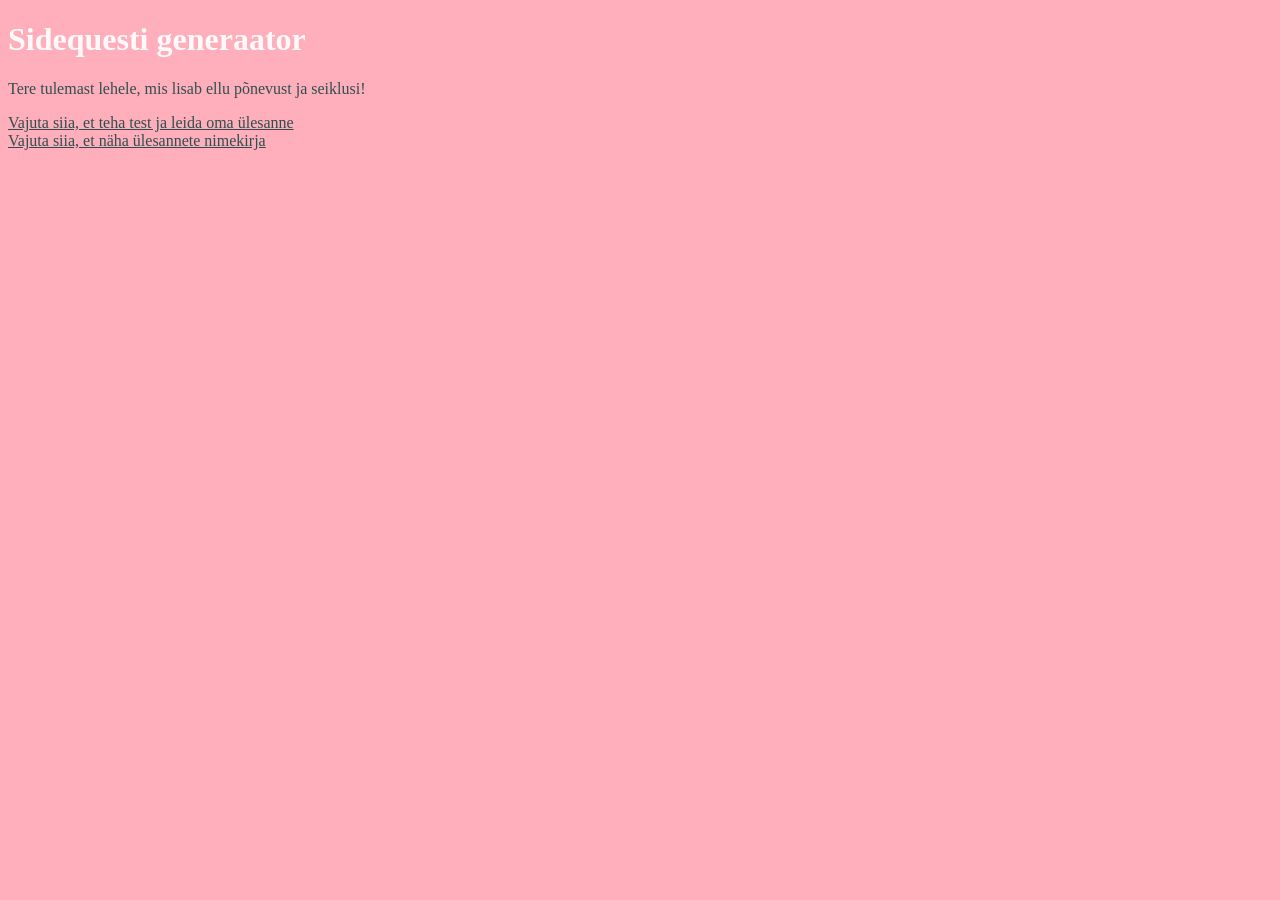
<file: index.html>
<!DOCTYPE html>
<html lang="et">
<head>
    <meta charset="UTF-8">
    <meta name="viewport" content="width=device-width, initial-scale=1.0">
    <link rel="stylesheet" type="text/css" href="style.css">
    <title>Pealeht</title>
</head>
<body>
    <h1>Sidequesti generaator</h1>
    <p>Tere tulemast lehele, mis lisab ellu põnevust ja seiklusi!</p>
    <p>
    <a href="quiz.html">Vajuta siia, et teha test ja leida oma ülesanne</a><br>
    <a href="sidequestid.html">Vajuta siia, et näha ülesannete nimekirja</a></p>
</body></html>
</file>
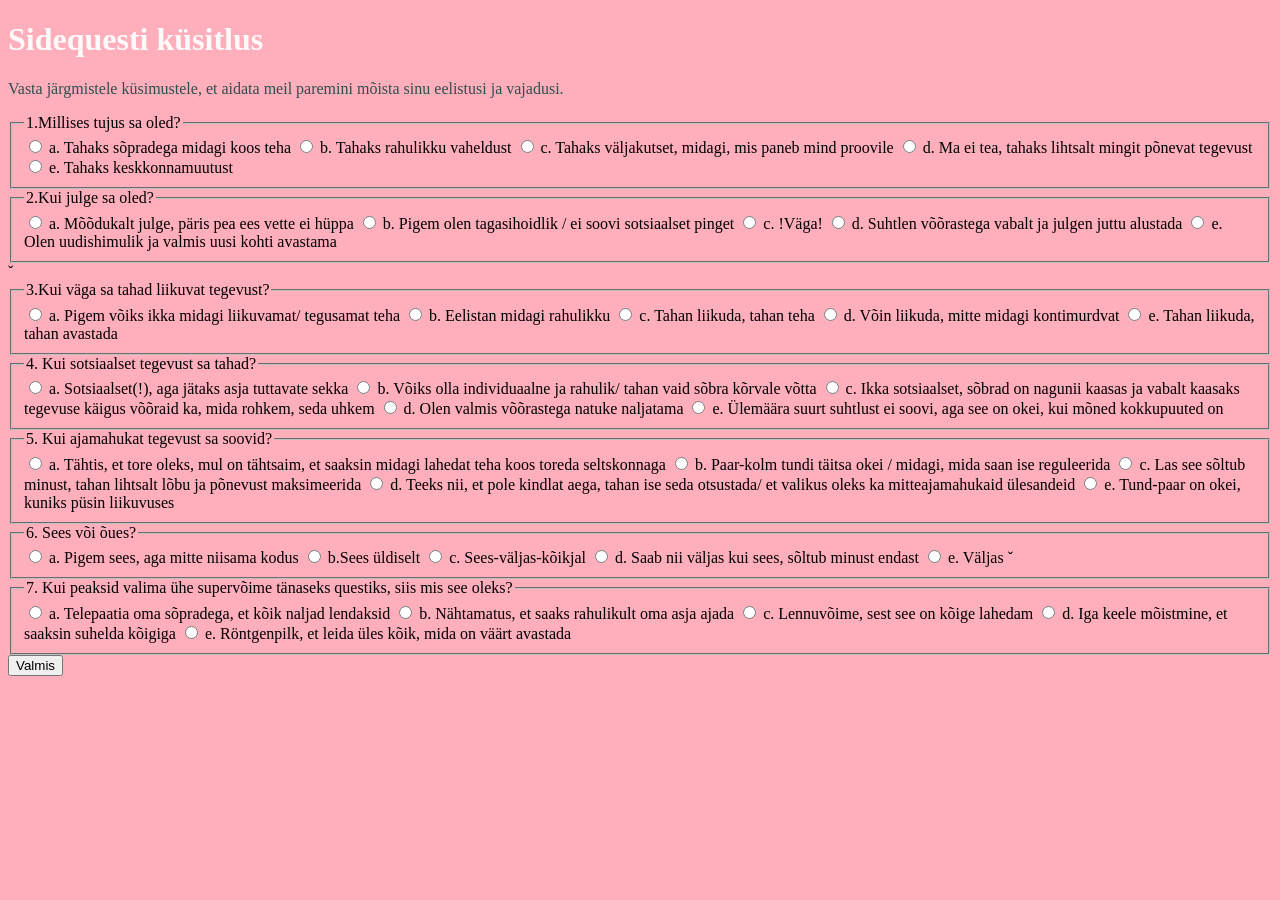
<file: quiz.html>
<!DOCTYPE html>
<html lang="et">
<head>
    <meta charset="UTF-8">
    <meta name="viewport" content="width=device-width, initial-scale=1.0">
    <link rel="stylesheet" type="text/css" href="style.css">
    <title>Sidequest</title>
</head>
<body>
    <h1>Sidequesti küsitlus</h1>
    <p>Vasta järgmistele küsimustele, et aidata meil paremini mõista sinu eelistusi ja vajadusi.</p>
</body></html>
<form></form>
<fieldset>
    <legend>1.Millises tujus sa oled?</legend>
    <label>
        <input type="radio" name="tujus" value="a">
        a. Tahaks sõpradega midagi koos teha
    </label>
    <label>
        <input type="radio" name="tujus" value="b">
        b. Tahaks rahulikku vaheldust
    </label>
    <label>
        <input type="radio" name="tujus" value="c">
        c. Tahaks väljakutset, midagi, mis paneb mind proovile
    </label>
    <label>
        <input type="radio" name="tujus" value="d">
        d. Ma ei tea, tahaks lihtsalt mingit põnevat tegevust
    </label>
    <label>
        <input type="radio" name="tujus" value="e">
        e. Tahaks keskkonnamuutust
    </label>
</fieldset>
<fieldset>
    <legend>2.Kui julge sa oled?</legend>
    <label>
        <input type="radio" name="julge" value="a">
        a. Mõõdukalt julge, päris pea ees vette ei hüppa 
    </label>
    <label>
        <input type="radio" name="julge" value="b">
        b. Pigem olen tagasihoidlik / ei soovi sotsiaalset pinget
    </label>
    <label>
        <input type="radio" name="julge" value="c">
        c. !Väga!
    </label>
    <label>
        <input type="radio" name="julge" value="d">
        d. Suhtlen võõrastega vabalt ja julgen juttu alustada
    </label>
    <label>
        <input type="radio" name="julge" value="e">
        e. Olen uudishimulik ja valmis uusi kohti avastama
    </label>
</fieldset>
ˇ<fieldset>
    <legend>3.Kui väga sa tahad liikuvat tegevust?</legend>
    <label>
        <input type="radio" name="pingutus" value="a">
        a. Pigem võiks ikka midagi liikuvamat/ tegusamat teha
    </label>
    <label>
        <input type="radio" name="pingutus" value="b">
        b. Eelistan midagi rahulikku
    </label>
    <label>
        <input type="radio" name="pingutus" value="c">
        c. Tahan liikuda, tahan teha
    </label>
    <label>
        <input type="radio" name="pingutus" value="d">
        d. Võin liikuda, mitte midagi kontimurdvat
    </label>
    <label>
        <input type="radio" name="pingutus" value="e">
        e. Tahan liikuda, tahan avastada
    </label>
</fieldset>
<fieldset>
    <legend>4. Kui sotsiaalset tegevust sa tahad?</legend>
    <label>
        <input type="radio" name="sotsiaalsus" value="a">
        a. Sotsiaalset(!), aga jätaks asja tuttavate sekka
    </label>
    <label>
        <input type="radio" name="sotsiaalsus" value="b">
        b. Võiks olla individuaalne ja rahulik/ tahan vaid sõbra kõrvale võtta
    </label>
    <label>
        <input type="radio" name="sotsiaalsus" value="c">
        c. Ikka sotsiaalset, sõbrad on nagunii kaasas ja vabalt kaasaks tegevuse käigus võõraid ka, mida rohkem, seda uhkem
    </label>
    <label>
        <input type="radio" name="sotsiaalsus" value="d">
        d. Olen valmis võõrastega natuke naljatama
    </label>
    <label>
        <input type="radio" name="sotsiaalsus" value="e">
        e. Ülemäära suurt suhtlust ei soovi, aga see on okei, kui mõned kokkupuuted on
    </label>
</fieldset>
<fieldset>
    <legend>5.  Kui ajamahukat tegevust sa soovid?</legend>
    <label>
        <input type="radio" name="aeg" value="a">
        a. Tähtis, et tore oleks, mul on tähtsaim, et saaksin midagi lahedat teha koos toreda seltskonnaga
    </label>
    <label>
        <input type="radio" name="aeg" value="b">
        b. Paar-kolm tundi täitsa okei / midagi, mida saan ise reguleerida
    </label>
    <label>
        <input type="radio" name="aeg" value="c">
        c. Las see sõltub minust, tahan lihtsalt lõbu ja põnevust maksimeerida
    </label>
    <label>
        <input type="radio" name="aeg" value="d">
        d. Teeks nii, et pole kindlat aega, tahan ise seda otsustada/ et valikus oleks ka mitteajamahukaid ülesandeid
    </label>
    <label>
        <input type="radio" name="aeg" value="e">
        e. Tund-paar on okei, kuniks püsin liikuvuses
    </label>
</fieldset>
<fieldset>
    <legend>6. Sees või õues? </legend>
    <label>
        <input type="radio" name="koht" value="a">
        a. Pigem sees, aga mitte niisama kodus
    </label>
    <label>
        <input type="radio" name="koht" value="b">
        b.Sees üldiselt
    </label>
    <label>
        <input type="radio" name="koht" value="c">
        c. Sees-väljas-kõikjal
    </label>
    <label>
        <input type="radio" name="koht" value="d">
        d. Saab nii väljas kui sees, sõltub minust endast
    </label>
    <label>
        <input type="radio" name="koht" value="e">
        e. Väljas
    </label>ˇ
</fieldset>
<fieldset>
    <legend>7. Kui peaksid valima ühe supervõime tänaseks questiks, siis mis see oleks?</legend>
    <label>
        <input type="radio" name="supervõime" value="a">
        a. Telepaatia oma sõpradega, et kõik naljad lendaksid
    </label>
    <label>
        <input type="radio" name="supervõime" value="b">
        b. Nähtamatus, et saaks rahulikult oma asja ajada
    </label>
    <label>
        <input type="radio" name="supervõime" value="c">
        c. Lennuvõime, sest see on kõige lahedam
    </label>
    <label>
        <input type="radio" name="supervõime" value="d">
        d. Iga keele mõistmine, et saaksin suhelda kõigiga
    </label>
    <label>
        <input type="radio" name="supervõime" value="e">
        e. Röntgenpilk, et leida üles kõik, mida on väärt avastada
    </label>
</fieldset>
<button type="button" onclick="arvutaTulemused()">Valmis</button>
</form>
<p id="tulemus"></p>

<script>
function arvutaTulemused() {
    const loendur = { a: 0, b: 0, c: 0, d: 0, e: 0 };
    const valitudNupud = document.querySelectorAll('input[type="radio"]:checked');

    valitudNupud.forEach(nupp => {
        const valik = nupp.value;
        if (loendur.hasOwnProperty(valik)) {
            loendur[valik]++;
        }
    });
    const kategooriad = {
        a: "sotsiaalsete tegevuste",
        b: "rahulikumate tegevuste",
        c: "julgetele mõeldud",
        d: "kohtu võõrastega",
        e: "avasta Tartut"
    };
    let parimTäht = 'a';
    let maxPunktid = loendur.a;

    for (const [taht, punktid] of Object.entries(loendur)) {
        if (punktid > maxPunktid) {
            maxPunktid = punktid;
            parimTäht = taht;
        }
    }

    const soovituseTekst = "Kui sul oli enim valitud varianti " + parimTäht.toUpperCase() + ", siis soovitame vaadata " + kategooriad[parimTäht] + " kategooriasse!";
    document.getElementById('tulemus').innerText = soovituseTekst;
}
</script>
</file>
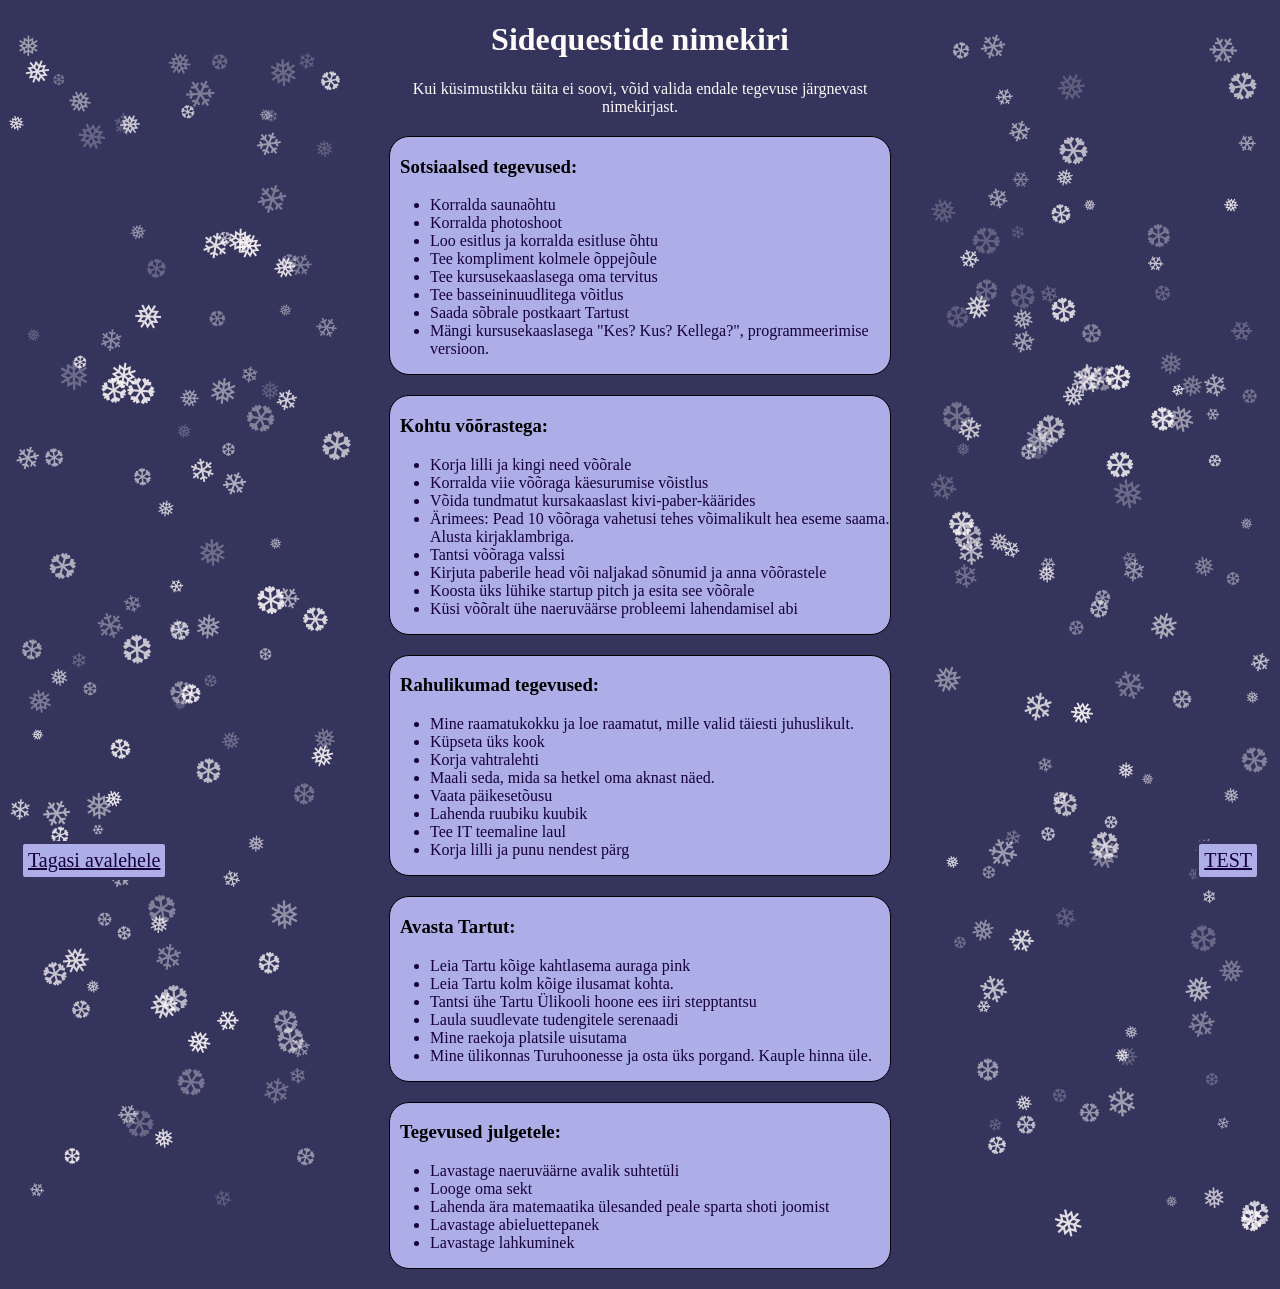
<file: sidequestid.html>
<!DOCTYPE html>
<html lang="et">
<head>
    <meta charset="UTF-8">
    <meta name="viewport" content="width=device-width, initial-scale=1.0">
    <link rel="stylesheet" type="text/css" href="loendi_style.css">
    <title>Sidequest</title>
</head>
<body>
    <div class = "pealkirja_kast">
        <h1>Sidequestide nimekiri</h1>
        <p>Kui küsimustikku täita ei soovi, võid valida endale tegevuse järgnevast nimekirjast.</p>
    </div>
    <div class = "rühm_kast">
        <h3>Sotsiaalsed tegevused:</h3>
            <ul>
                <li>Korralda saunaõhtu</li>
                <li>Korralda photoshoot</li>
                <li>Loo esitlus ja korralda esitluse õhtu</li>
                <li>Tee kompliment kolmele õppejõule</li>
                <li>Tee kursusekaaslasega oma tervitus</li>
                <li>Tee basseininuudlitega võitlus</li>
                <li>Saada sõbrale postkaart Tartust</li>
                <li>Mängi kursusekaaslasega "Kes? Kus? Kellega?", programmeerimise versioon.</li>
            </ul>
    </div>
    <div class = "rühm_kast">
        <h3>Kohtu võõrastega:</h3>
        <ul>
            <li>Korja lilli ja kingi need võõrale</li>
            <li>Korralda viie võõraga käesurumise võistlus</li>
            <li>Võida tundmatut kursakaaslast kivi-paber-käärides</li>
            <li>Ärimees: Pead 10 võõraga vahetusi tehes võimalikult hea eseme saama. Alusta kirjaklambriga.</li>
            <li>Tantsi võõraga valssi</li>
            <li>Kirjuta paberile head või naljakad sõnumid ja anna võõrastele</li>
            <li>Koosta üks lühike startup pitch ja esita see võõrale</li>
            <li>Küsi võõralt ühe naeruväärse probleemi lahendamisel abi</li>
        </ul>
    </div>
    <div class = "rühm_kast">
        <h3>Rahulikumad tegevused:</h3>
        <ul>
            <li>Mine raamatukokku ja loe raamatut, mille valid täiesti juhuslikult.</li>
            <li>Küpseta üks kook</li>
            <li>Korja vahtralehti</li>
            <li>Maali seda, mida sa hetkel oma aknast näed.</li>
            <li>Vaata päikesetõusu</li>
            <li>Lahenda ruubiku kuubik</li>
            <li>Tee IT teemaline laul</li>
            <li>Korja lilli ja punu nendest pärg</li>
        </ul>
    </div>
    <div class = "rühm_kast">
        <h3>Avasta Tartut:</h3>
        <ul>
            <li>Leia Tartu kõige kahtlasema auraga pink</li>
            <li>Leia Tartu kolm kõige ilusamat kohta.</li>
            <li>Tantsi ühe Tartu Ülikooli hoone ees iiri stepptantsu</li>
            <li>Laula suudlevate tudengitele serenaadi</li>
            <li>Mine raekoja platsile uisutama</li>
            <li>Mine ülikonnas Turuhoonesse ja osta üks porgand. Kauple hinna üle.</li>
        </ul>
    </div>
    <div class = "rühm_kast">
        <h3>Tegevused julgetele:</h3>
        <ul>
            <li>Lavastage naeruväärne avalik suhtetüli</li>
            <li>Looge oma sekt</li>
            <li>Lahenda ära matemaatika ülesanded peale sparta shoti joomist</li>
            <li>Lavastage abieluettepanek</li>
            <li>Lavastage lahkuminek</li>
        </ul>
    </div>
    <script>
        /* 
        Lumehelveste genereerimise skript
        Aluseks: https://developer.mozilla.org/en-US/docs/Web/API/Document/createElement?hl=en-US
        Autor: Karoliine Torp
        */
        const helveste_arv = 250;
        const sümbolid = ['❄', '❅', '❆'];
    
        for (let i = 0; i < helveste_arv; i++) {
            const helves = document.createElement('div');
            helves.className = 'lumehelves';
            helves.innerText = sümbolid[Math.floor(Math.random() * sümbolid.length)];
            helves.style.top = Math.random() * 95 + '%';
            helves.style.fontSize = (Math.random() *  25 + 15) + 'px';
            helves.style.opacity = (Math.random() * 0.7 + 0.2).toFixed(2);
            const pööre = Math.random() * 360;
            helves.style.transform = `rotate(${pööre}deg)`;
            if (Math.random() > 0.5) {
                helves.style.left = Math.random() * 25 + '%';
            } else {
                helves.style.right = Math.random() * 25 + '%';
            }
            document.body.appendChild(helves);
        }
    </script>

    <div class="Tagasi_avalehele">
        <a href="index.html">Tagasi avalehele</a><br>
    </div>
    <div class="Testi_juurde">
        <a href="quiz.html">TEST</a><br>
    </div>
</body></html>
</file>
<file: style.css>
body {background-color: rgb(255, 174, 187);}
h1 {
    color: Snow;
}

p {
    color: DarkSlateGrey;
}

a {
    color: DarkSlateGrey;
}

ul {
    color: DarkSlateGrey;
}
</file>
<file: loendi_style.css>
body {
    background-color: rgb(52, 52, 93);
    position: relative;
}
h1{
    color: Snow;
    font-family:Georgia, 'Times New Roman', Times, serif ;
    text-align: center;
}
h3{
    margin-left: 10px
}

p {
    color: snow;
    font-family:Georgia, 'Times New Roman', Times, serif ;
    text-align: center;
}

.pealkirja_kast {
    background-color: rgb(52, 52, 93);
    border: 0px solid;
    border-radius: 20px;
    padding: 30 px;
    max-width: 500px;
    margin: 20px auto; 
}

.rühm_kast {
    background-color: rgb(173, 173, 232);
    border: 1px solid;
    border-radius: 20px;
    padding: 30 px;
    max-width: 500px;
    margin: 20px auto;
}

.lumehelves {
    position: absolute;
    color: snow;
    user-select: none;
    pointer-events: none;
    z-index: 1;
}

a {
    color: rgb(23, 0, 56);
    font-size: 20px;
}

ul {
    color: rgb(23, 0, 56);

}

.Tagasi_avalehele {
    background-color: rgb(173, 173, 232);
    border: 3px solid rgb(52, 52, 93);
    border-radius: 5px;
    padding: 5px;
    max-width: 500px;
    margin: 20px auto;
    position: fixed;
    bottom: 0px;
    left: 20px;
    z-index: 9999;
}

.Testi_juurde {
    background-color: rgb(173, 173, 232);
    border: 3px solid rgb(52, 52, 93);
    border-radius: 5px;
    padding: 5px;
    max-width: 500px;
    margin: 20px auto;
    position: fixed;
    bottom: 0px;
    right: 20px;
    z-index: 9999;
    
}
</file>
